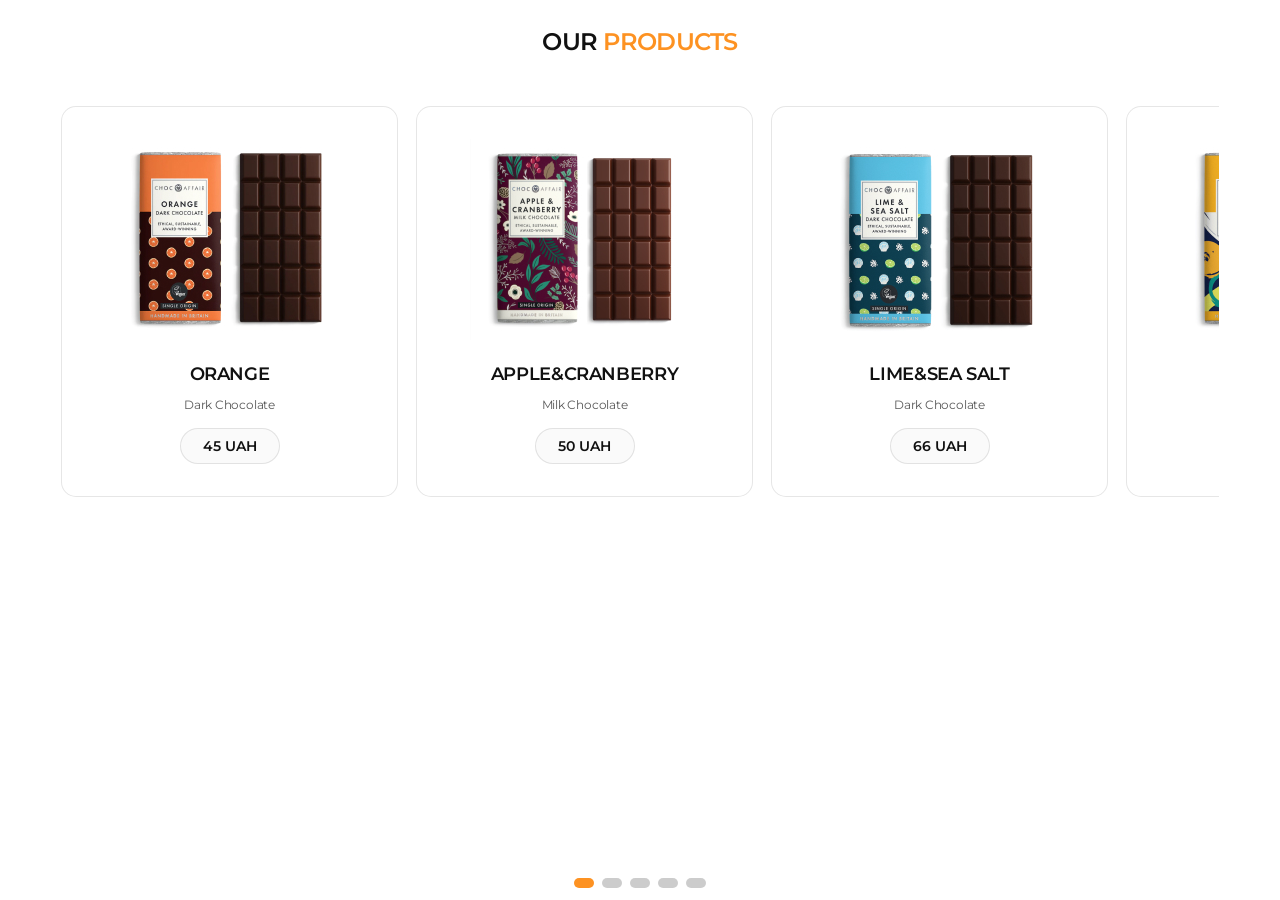
<file: index.html>
<!DOCTYPE html>
<html lang="en">
  <head>
    <meta charset="UTF-8" />
    <meta name="viewport" content="width=device-width, initial-scale=1.0" />
    <title>Simply Chocolate</title>
    <link rel="stylesheet" href="https://fonts.googleapis.com/css2?family=Montserrat:ital,wght@0,400;0,500;0,600;0,700;1,700&display=swap"/>
    <link rel="stylesheet" href="css/section-4.css" />
    
    <!-- Swiper JS -->
    <link rel="stylesheet" href="https://cdn.jsdelivr.net/npm/swiper@10/swiper-bundle.min.css" />
    
  </head>
  <body>
    <section class="our-products">
      <div class="swiper mySwiper container section-container">
        <h2 class="our-products-title">OUR <span>PRODUCTS</span></h2>
        <div class="swiper-wrapper our-products-list">
          <!-- Orange | Dark Chocolate -->
          <div class="swiper-slide our-products-list-items">
            <div class="our-products-desc-wrapper">
              <img class="our-products-list-items-img" src="images/orange-dc.jpg" alt="Orange | Dark Chocolate">
              <div class="our-products-item-card-desc">
                <h3 class="our-products-list-items-tiltle">Orange</h3>
                <p class="our-products-list-item-description">Dark Chocolate</p>
                <button class="our-products-list-item-button">45 UAH</button>
              </div>
            </div>
          </div>
          <!-- Apple&Cranberry | Milk Chocolate -->
          <div class="swiper-slide our-products-list-items">
            <div class="our-products-desc-wrapper">
              <img class="our-products-list-items-img" src="images/apple-mc.jpg" alt="Apple&Cranberry | Milk Chocolate">
              <div class="our-products-item-card-desc">
                <h3 class="our-products-list-items-tiltle">Apple&Cranberry</h3>
                <p class="our-products-list-item-description">Milk Chocolate</p>
                <button class="our-products-list-item-button">50 UAH</button>
              </div>
            </div>
          </div>
          <!-- Lime&Sea Salt | Dark Chocolate -->
          <div class="swiper-slide our-products-list-items">
            <div class="our-products-desc-wrapper">
              <img class="our-products-list-items-img" src="images/lime-sea-dc.jpg" alt="Lime&Sea Salt | Dark Chocolate">
              <div class="our-products-item-card-desc">
                <h3 class="our-products-list-items-tiltle">Lime&Sea Salt</h3>
                <p class="our-products-list-item-description">Dark Chocolate</p>
                <button class="our-products-list-item-button">66 UAH</button>
              </div>
            </div>
          </div>
          <!-- Pineapple | Dark Chocolate -->
          <div class="swiper-slide our-products-list-items">
            <div class="our-products-desc-wrapper">
              <img class="our-products-list-items-img" src="images/pineapple-dc.jpg" alt="Pineapple | Dark Chocolate">
              <div class="our-products-item-card-desc">
                <h3 class="our-products-list-items-tiltle">Pineapple</h3>
                <p class="our-products-list-item-description">Dark Chocolate</p>
                <button class="our-products-list-item-button">54 UAH</button>
              </div>
            </div>
          </div>
          <!-- Classic | Milk Chocolate -->
          <div class="swiper-slide our-products-list-items">
            <div class="our-products-desc-wrapper">
              <img class="our-products-list-items-img" src="images/classic-mc.jpg" alt="Classic | Milk Chocolate">
              <div class="our-products-item-card-desc">
                <h3 class="our-products-list-items-tiltle">Classic</h3>
                <p class="our-products-list-item-description">Milk Chocolate</p>
                <button class="our-products-list-item-button">45 UAH</button>
              </div>
            </div>
          </div>
          <!-- Honey | Milk Chocolate -->
          <div class="swiper-slide our-products-list-items">
            <div class="our-products-desc-wrapper">
              <img class="our-products-list-items-img" src="images/honey-mc.jpg" alt="Honey | Milk Chocolate">
              <div class="our-products-item-card-desc">
                <h3 class="our-products-list-items-tiltle">Honey</h3>
                <p class="our-products-list-item-description">Milk Chocolate</p>
                <button class="our-products-list-item-button">50 UAH</button>
              </div>
            </div>
          </div>
          <!-- Roasted Fruits | Dark Chocolate -->
          <div class="swiper-slide our-products-list-items">
            <div class="our-products-desc-wrapper">
              <img class="our-products-list-items-img" src="images/roasted-fruits-dc.jpg"
                alt="Roasted Fruits | Dark Chocolate">
              <div class="our-products-item-card-desc">
                <h3 class="our-products-list-items-tiltle">Roasted Fruits</h3>
                <p class="our-products-list-item-description">Dark Chocolate</p>
                <button class="our-products-list-item-button">45 UAH</button>
              </div>
            </div>
          </div>
          <!-- Classic | White Chocolate -->
          <div class="swiper-slide our-products-list-items">
            <div class="our-products-desc-wrapper">
              <img class="our-products-list-items-img" src="images/classic-wc.jpg" alt="Classic | White Chocolate">
              <div class="our-products-item-card-desc">
                <h3 class="our-products-list-items-tiltle">Classic</h3>
                <p class="our-products-list-item-description">White Chocolate</p>
                <button class="our-products-list-item-button">54 UAH</button>
              </div>
            </div>
          </div>
          
        </div>
        
      </div>
    <div class="swiper-pagination"></div>
    </section>
    <script src="https://cdn.jsdelivr.net/npm/swiper@10/swiper-bundle.min.js"></script>
    <script type="module" src="index.js"></script>
  </body>
</html>
</file>
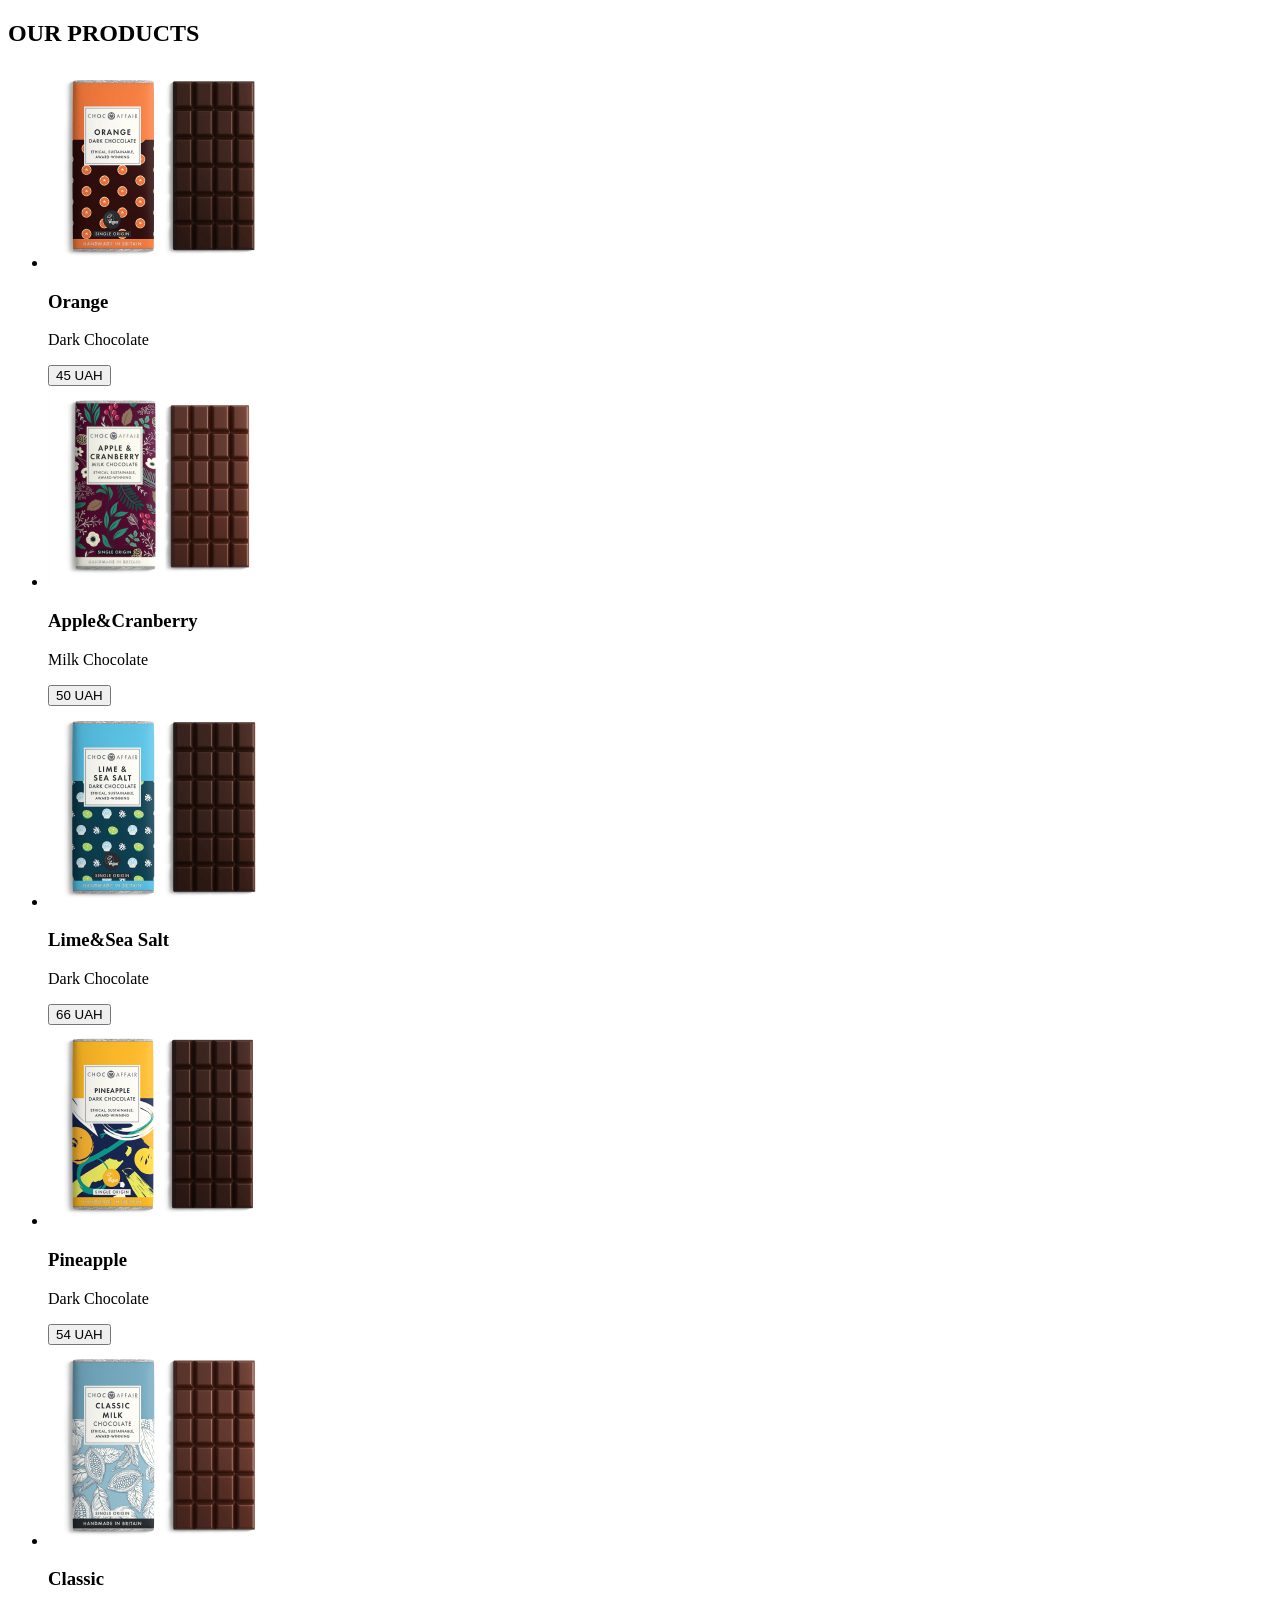
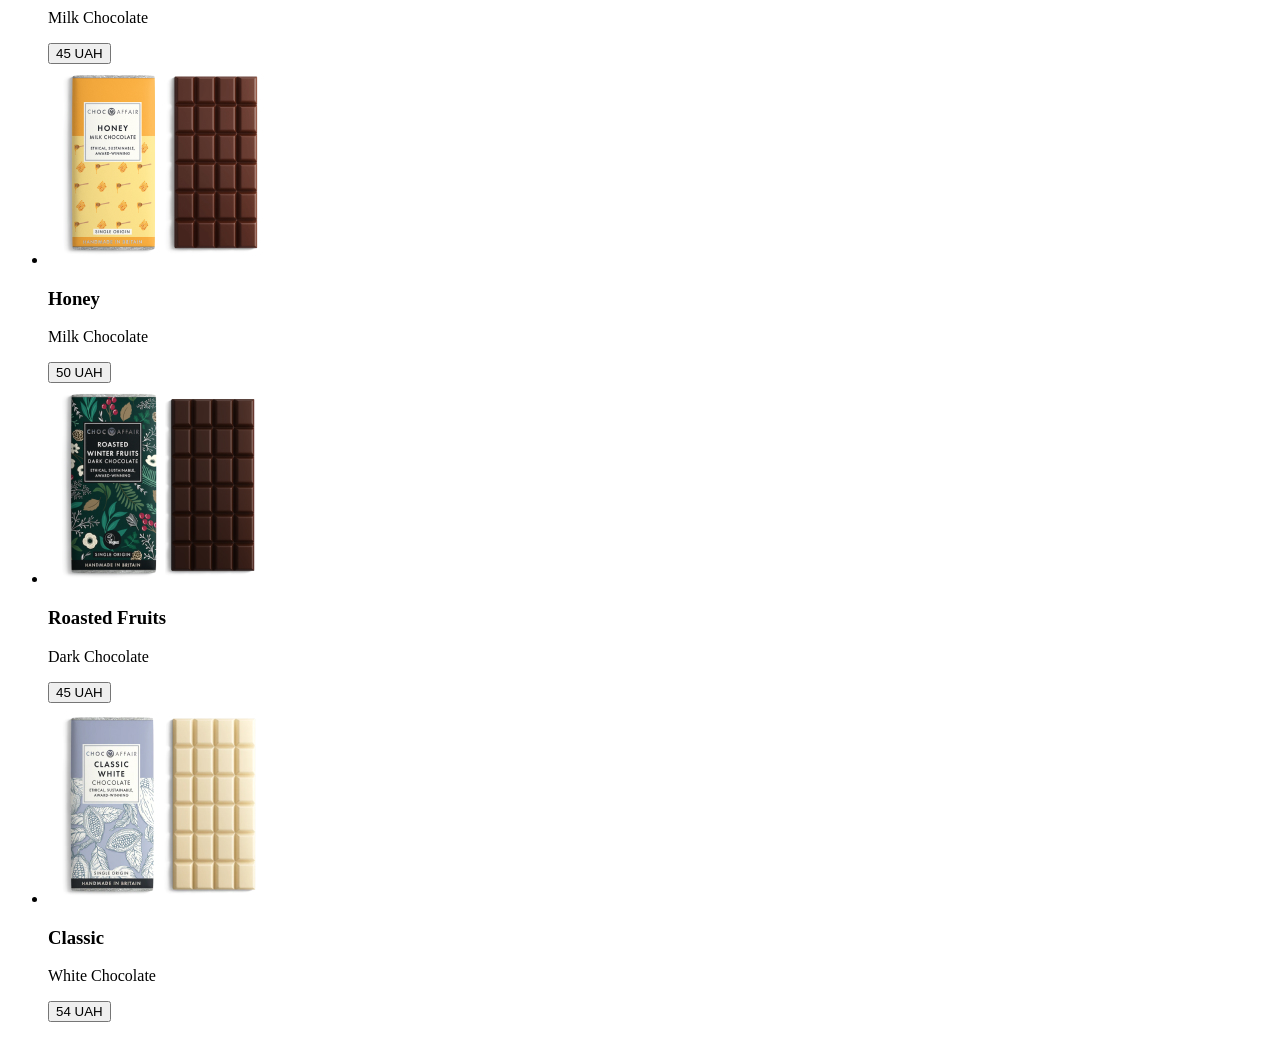
<file: section-four.html>
<!DOCTYPE html>
<html lang="en">
<head>
    <meta charset="UTF-8">
    <meta name="viewport" content="width=device-width, initial-scale=1.0">
    <title>Our Products</title>
</head>
<body>
    <section class="our-products">
        <div class="container section-container">
            <h2 class="our-products-title">OUR <span>PRODUCTS</span></h2>
            <ul class="our-products-list">
                <!-- Orange | Dark Chocolate -->
                <li class="our-products-list-items">
                    <img src="images/orange-dc.jpg" alt="Orange | Dark Chocolate">
                    <div class="our-products-item-card-desc">
                        <h3 class="our-products-list-items-tiltle">Orange</h3>
                        <p class="our-products-list-item-description">Dark Chocolate</p>
                        <button class="our-products-list-item-button">45 UAH</button>
                    </div>
                </li>
                <!-- Apple&Cranberry | Milk Chocolate -->
                <li class="our-products-list-items">
                    <img src="images/apple-mc.jpg" alt="Apple&Cranberry | Milk Chocolate">
                    <div class="our-products-item-card-desc">
                        <h3 class="our-products-list-items-tiltle">Apple&Cranberry</h3>
                        <p class="our-products-list-item-description">Milk Chocolate</p>
                        <button class="our-products-list-item-button">50 UAH</button>
                    </div>
                </li>
                <!-- Lime&Sea Salt | Dark Chocolate -->
                <li class="our-products-list-items">
                    <img src="images/lime-sea-dc.jpg" alt="Lime&Sea Salt | Dark Chocolate">
                    <div class="our-products-item-card-desc">
                        <h3 class="our-products-list-items-tiltle">Lime&Sea Salt</h3>
                        <p class="our-products-list-item-description">Dark Chocolate</p>
                        <button class="our-products-list-item-button">66 UAH</button>
                    </div>
                </li>
                <!-- Pineapple | Dark Chocolate -->
                <li class="our-products-list-items">
                    <img src="images/pineapple-dc.jpg" alt="Pineapple | Dark Chocolate">
                    <div class="our-products-item-card-desc">
                        <h3 class="our-products-list-items-tiltle">Pineapple</h3>
                        <p class="our-products-list-item-description">Dark Chocolate</p>
                        <button class="our-products-list-item-button">54 UAH</button>
                    </div>
                </li>
                <!-- Classic | Milk Chocolate -->
                <li class="our-products-list-items">
                    <img src="images/classic-mc.jpg" alt="Classic | Milk Chocolate">
                    <div class="our-products-item-card-desc">
                        <h3 class="our-products-list-items-tiltle">Classic</h3>
                        <p class="our-products-list-item-description">Milk Chocolate</p>
                        <button class="our-products-list-item-button">45 UAH</button>
                    </div>
                </li>
                <!-- Honey | Milk Chocolate -->
                <li class="our-products-list-items">
                    <img src="images/honey-mc.jpg" alt="Honey | Milk Chocolate">
                    <div class="our-products-item-card-desc">
                        <h3 class="our-products-list-items-tiltle">Honey</h3>
                        <p class="our-products-list-item-description">Milk Chocolate</p>
                        <button class="our-products-list-item-button">50 UAH</button>
                    </div>
                </li>
                <!-- Roasted Fruits | Dark Chocolate -->
                <li class="our-products-list-items">
                    <img src="images/roasted-fruits-dc.jpg" alt="Roasted Fruits | Dark Chocolate">
                    <div class="our-products-item-card-desc">
                        <h3 class="our-products-list-items-tiltle">Roasted Fruits</h3>
                        <p class="our-products-list-item-description">Dark Chocolate</p>
                        <button class="our-products-list-item-button">45 UAH</button>
                    </div>
                </li>
                <!-- Classic | White Chocolate -->
                <li class="our-products-list-items">
                    <img src="images/classic-wc.jpg" alt="Classic | White Chocolate">
                    <div class="our-products-item-card-desc">
                        <h3 class="our-products-list-items-tiltle">Classic</h3>
                        <p class="our-products-list-item-description">White Chocolate</p>
                        <button class="our-products-list-item-button">54 UAH</button>
                    </div>
                </li>

            </ul>
        </div>

    </section>
</body>
</html>
</file>
<file: css/section-4.css>
:root {
    --swiper-pagination-color: #FD9222;
    --swiper-pagination-bullet-size: 10px;
    --swiper-pagination-bullet-width: 20px;
    --swiper-pagination-bullet-height: 10px;
    --swiper-pagination-bullet-border-radius: 10px;
    --swpier-pagination-inactive-color: #111111;
    --swiper-pagination-inactive-opacity: 0.10;
}
/* Global Styles */
ul,
ol {
    list-style: none;
}

a,
a:focus,
a:visited,
a:hover {
    text-decoration: none;
    outline: none;
}

.our-products {
    margin: 0 auto;
    padding: 0 15px;
    max-width: 428px;
}
@media screen and (min-width: 500px) {
    .our-products {
    max-width: 728px;
    }
    .our-products-desc-wrapper {
        padding: 32px 20px;
    }
    .swiper-slide {
        width: 270px !important;
    }
  
}
@media screen and (min-width:768px) {
    .our-products {
    max-width:  1158px;
    }
    .our-products-desc-wrapper {
        padding: 32px 20px;
    }
    .swiper-slide {
        width: 270px !important;
    }
   
}
    
.our-products-title {
    color: #111;
    text-align: center;
    font-family: Montserrat;
    font-size: 24px;
    font-style: normal;
    font-weight: 600;
    line-height: 28px;
    letter-spacing: -0.72px;
    text-transform: uppercase;
    margin-bottom: 50px;
}

.our-products-title span {
    color: #FD9222;
    font-family: Montserrat;
    font-size: 24px;
    font-style: normal;
    font-weight: 600;
    line-height: 28px;
    letter-spacing: -0.72px;
    text-transform: uppercase;
}

.our-products-list {
    display: flex; 
    gap: 18px;
}

.swiper-slide {
width: 335px !important;
}

.our-products-list-items {
    border-radius: 15px;
    border: 1px solid rgba(17, 17, 17, 0.10);
    background: #FFF;
    object-fit: cover;
    display: flex;
    justify-content: center;
    align-items: center;
}

.our-products-desc-wrapper {
    padding: 32px 53px;

}

.our-products-list-items-img {
    width: 230px;
    height: 201px;
    flex-shrink: 0;
}

.our-products-item-card-desc {
    text-align: center;
}

.our-products-list-items-tiltle {
    color: #111;
    font-family: Montserrat;
    font-size: 18px;
    font-style: normal;
    font-weight: 600;
    line-height: 24px;
    letter-spacing: -0.36px;
    text-transform: uppercase;
    margin-bottom: 2px;
}

.our-products-list-item-description {
    color: rgba(17, 17, 17, 0.70);
    font-family: Montserrat;
    font-size: 12px;
    font-style: normal;
    font-weight: 400;
    line-height: 14px;
    letter-spacing: -0.24px;
    margin-bottom: 16px;
}

.our-products-list-item-button {
    color: #111;
    font-family: Montserrat;
    font-size: 14px;
    font-style: normal;
    font-weight: 600;
    line-height: normal;
    width: 100px;
    padding: 8px 20px;
    border-radius: 100px;
    border: 1px solid rgba(17, 17, 17, 0.10);
    background: #FAFAFA;
}

/*
.swiper-pagination-bullet {
    
} 
.swiper-pagination-bullet-active {
    
}
*/
</file>
